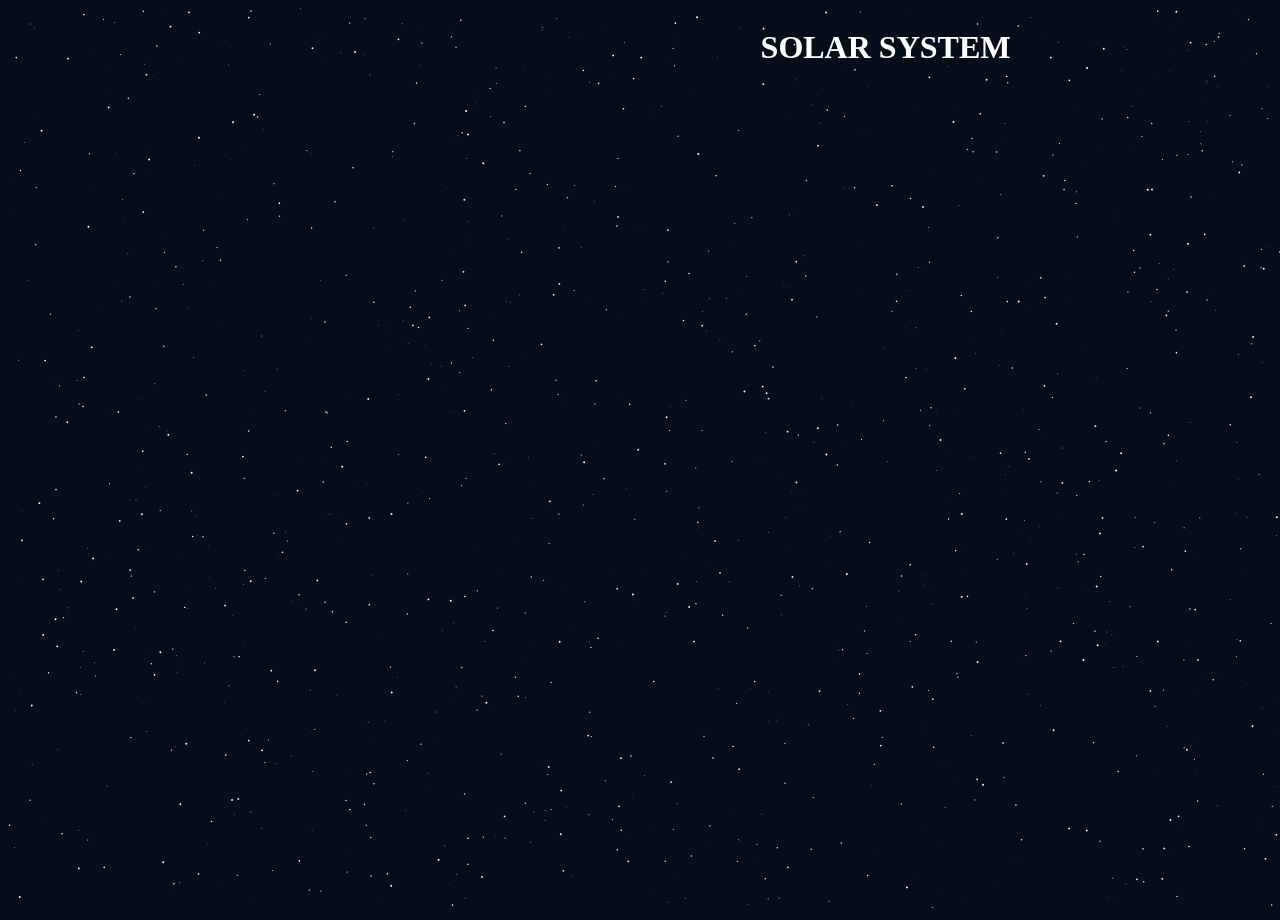
<file: index.html>
<!DOCTYPE html>
<html>
	<head>
		<link rel = "stylesheet" href = "style.css">

	</head>
	<body>
		
		<div class= "header">
			<h1>SOLAR SYSTEM</h1>
			
			<ul class="menu">
				<li class="learn">LEARN</li>
				<li class="play">PLAY</li>
			</ul>
		</div>
		<div class="sun">
			<img src = "pictures/sun.png" height = "500" width = "500">
		</div>
		<canvas id="canvas"></canvas>
		<script src="script.js"></script>
	</body>
</html>
</file>
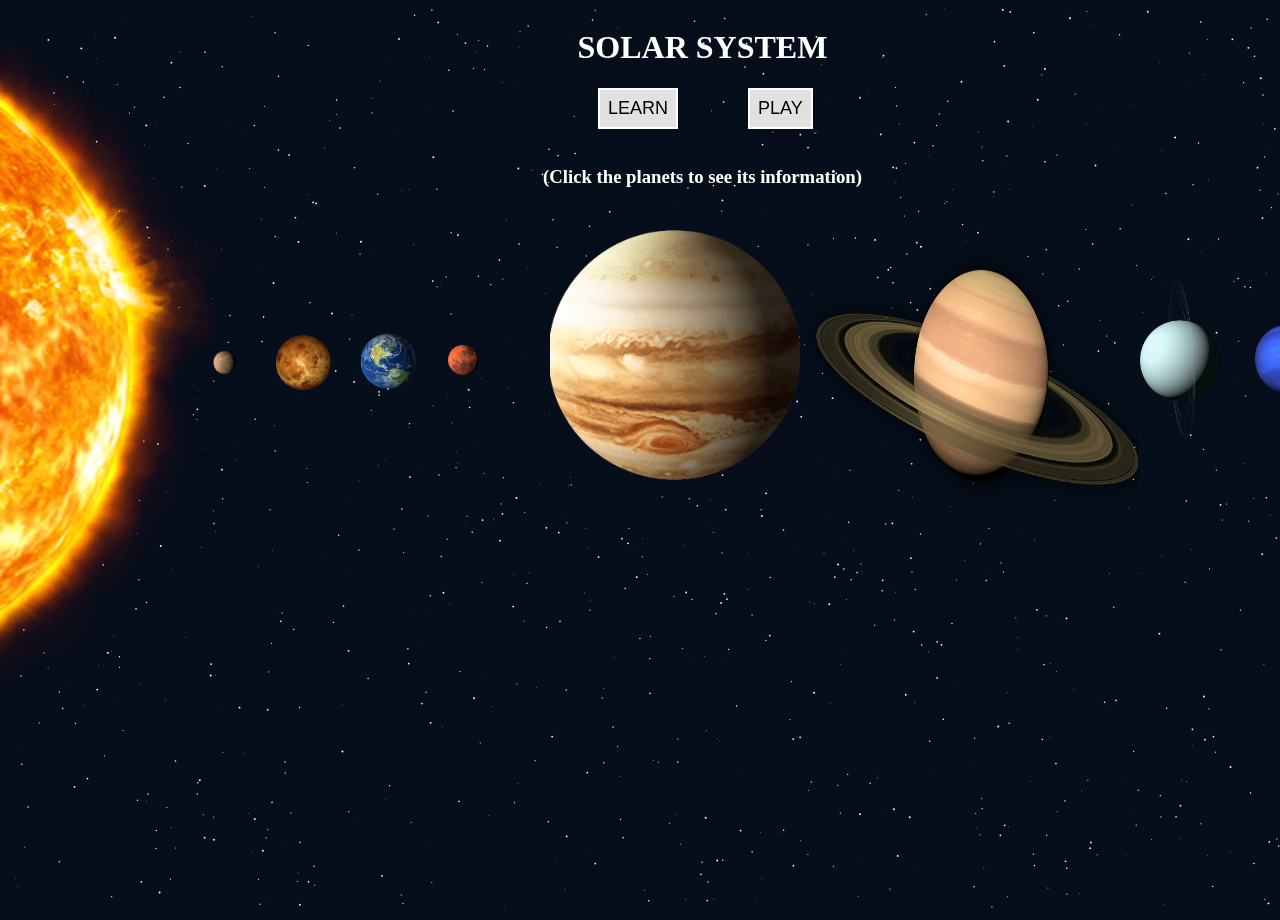
<file: Learn.html>
<!DOCTYPE html>
<html>
	<head>
		<link rel = "stylesheet" href = "style.css">

	</head>
	<body>
		
		<div class= "header">
			<h1>SOLAR SYSTEM</h1>
			
			<button class="learn"> LEARN </button>
  			<a href = "Play.html"><button class="play"> PLAY </button></a>
  			<br>
  			<br>
  			<h3>(Click the planets to see its information)</h3>
		</div>

		<div class="sun">
			<img src = "pictures/sun.png" height = "800" width = "800">
		</div>

		<div class="mercury">
			<img src = "pictures/mercury.png" height = "25" width = "25">
		</div>

		<div class="venus">
			<img src = "pictures/venus.png" height = "55" width = "55">
		</div>

		<div class="earth">
			<img src = "pictures/earth.png" height = "58" width = "58">
		</div>

		<div class="mars">
			<img src = "pictures/mars.png" height = "30" width = "30">
		</div>

		<div class="jupiter">
			<img src = "pictures/jupiter.png" height = "250" width = "250">
		</div>

		<div class="saturn">
			<img src = "pictures/saturn.png" height = "266" width = "350">

		</div>
		<div class="uranus">
			<img src = "pictures/uranus.png" height = "161" width = "80">
		</div>

		<div class="neptune">
			<img src = "pictures/neptune.png" height = "80" width = "80">
		</div>

		<canvas id="canvas"></canvas>
		<script src="script.js"></script>

	</body>
</html>
</file>
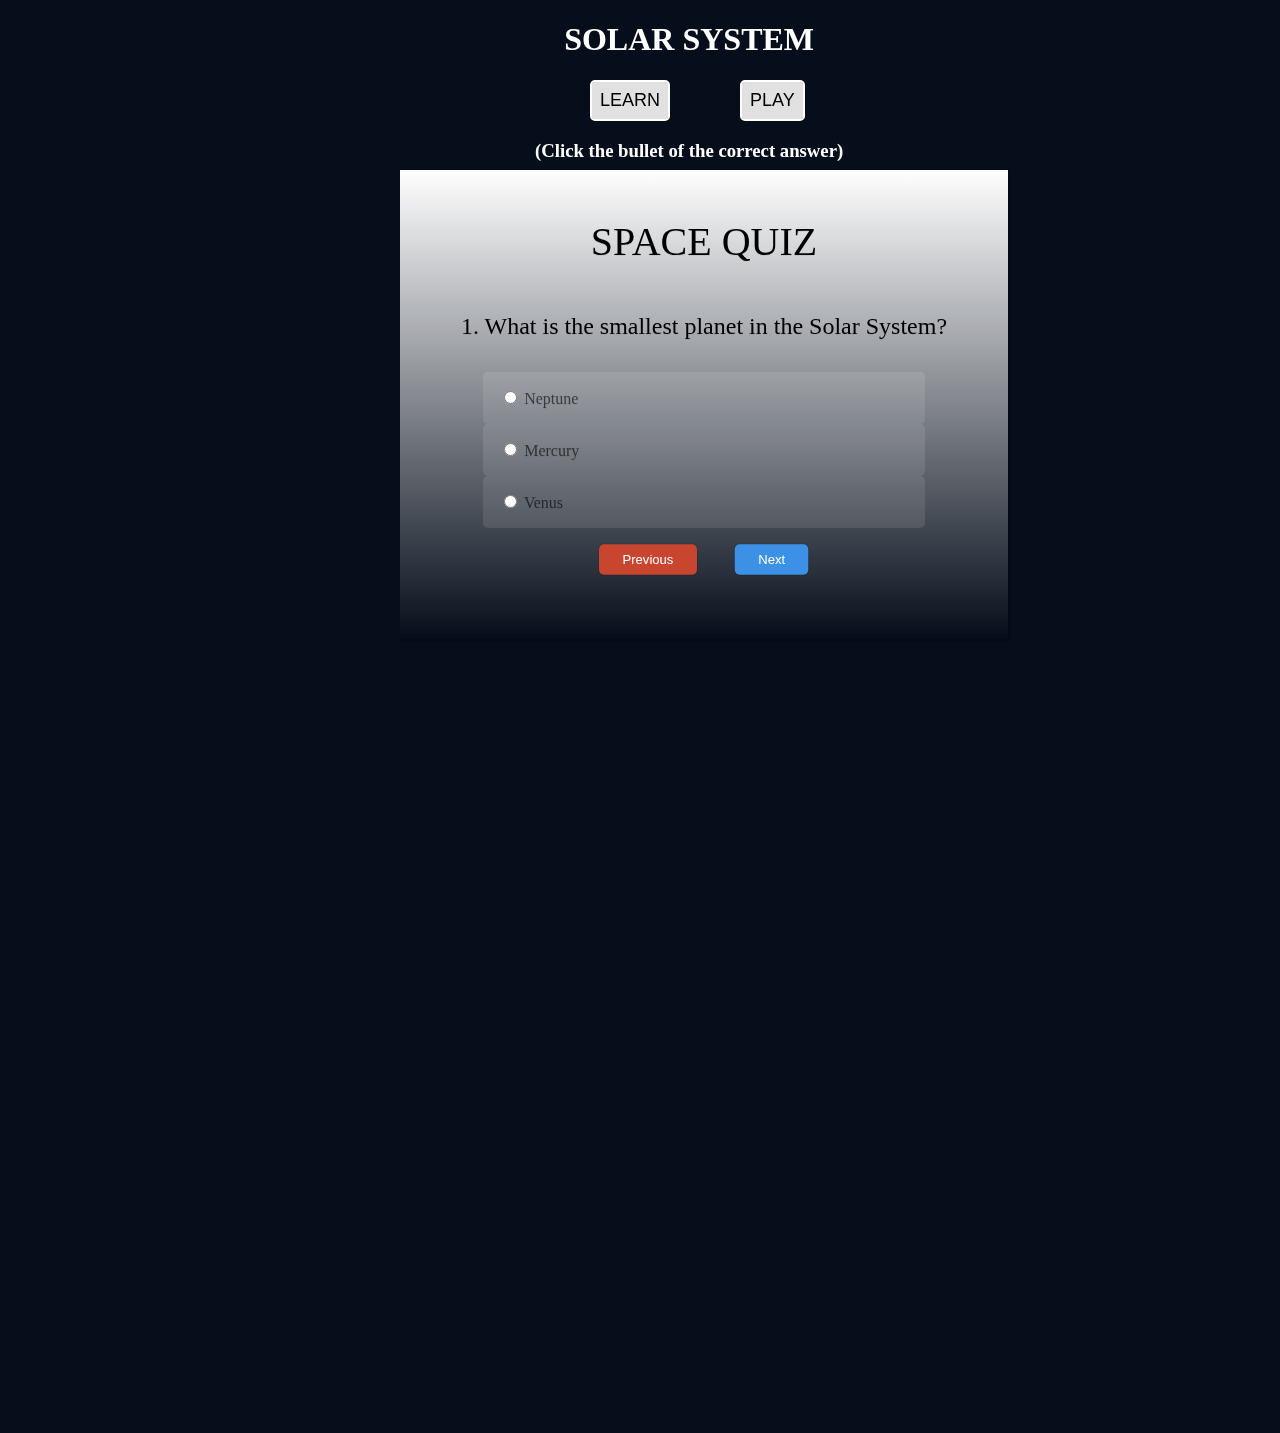
<file: Play.html>
<!DOCTYPE html>
<html>
	<head>
		<link rel = "stylesheet" href = "style.css">
		<link rel = "stylesheet" href = "style-play.css">
	</head>
	<body>
		
		<div class= "header">
			<h1>SOLAR SYSTEM</h1>
			
			<a href = "index.html"><button class="learn"> LEARN </button></a>
  			<a href = "Play.html"><button class="play"> PLAY </button></a>
  			<h3>(Click the bullet of the correct answer)</h3>
		</div>

		<div class="quiz-container">

        	<div class="title">
        		SPACE QUIZ
        	</div>

        	<div id="question" class="question"></div>
        	
        	<label class="option">
            	<input type="radio" name="option" value="1" />
            	<span class="option1"></span>
        	</label>

        	<label class="option">
            	<input type="radio" name="option" value="2" />
            	<span class="option2"></span>
        	</label>

        	<label class="option">
            	<input type="radio" name="option" value="3" />
            	<span class="option3"></span>
        	</label>

        	<!-- Buttons -->
       		<div class="controls">
            	<button class="previous">Previous</button>
            	<button class="next">Next</button>
        	</div>
    	</div>

    	<div class="result">

    	</div>
		<script src="script-play.js"></script>
	</body>
</html>
</file>
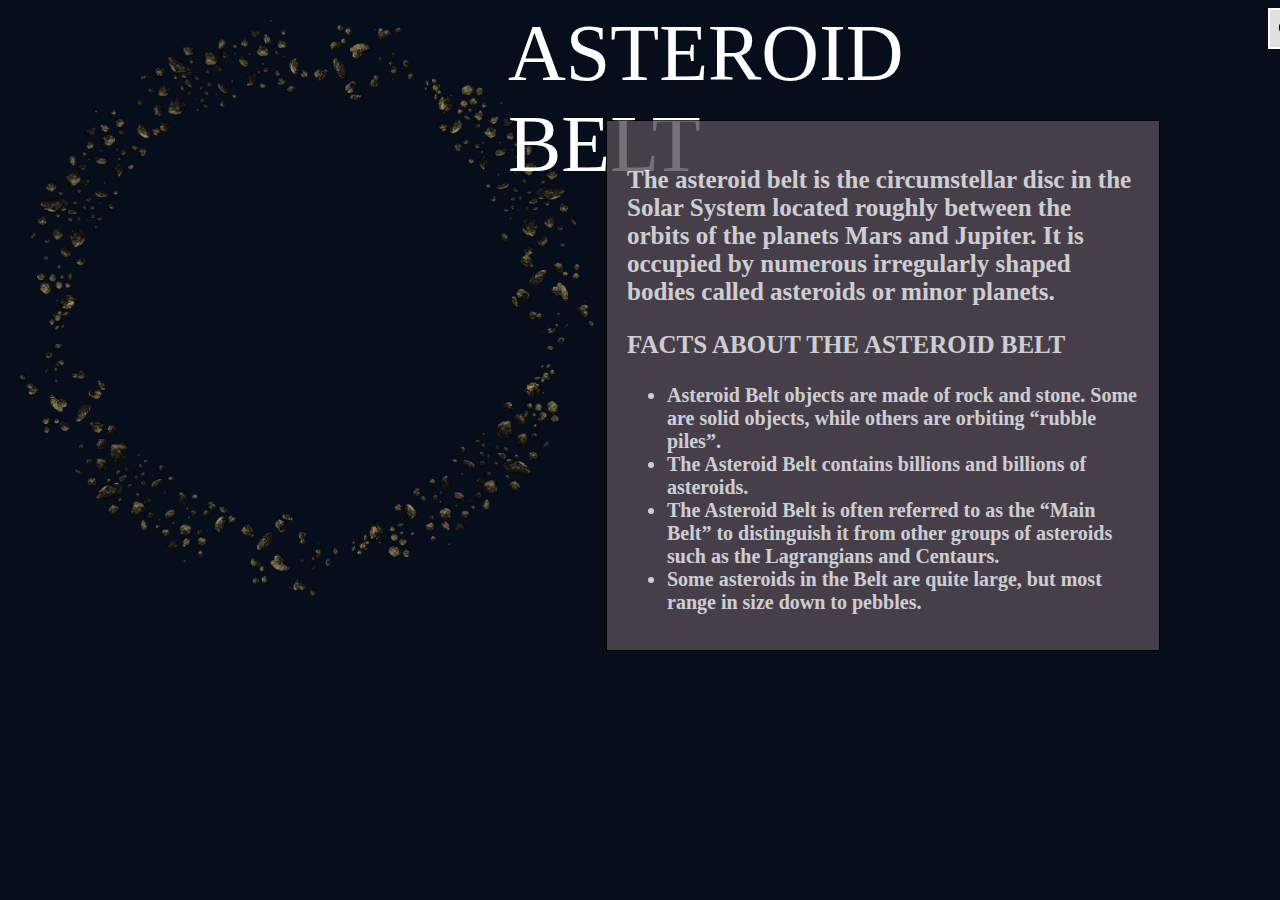
<file: planetInfo/asteroid.html>
<!DOCTYPE html>
<html>
	<head>
		<link rel = "stylesheet" id = "css" href = "style.css">
	</head>
	<body>
		
		<div class= "header">
			<div class="tophead">
				ASTEROID BELT
			</div>
			
  			<a href = "..\index.html">
  				<button class="close">
  					CLOSE 
  				</button>
  			</a>
		</div>

		<div class="asteroid">
			<img src = "..\pictures/asteroidbelt.gif" height = "600" width = "600">
		</div>
		
		
		
		<div class="container">
			<div class="asteroid-info">
				<p>The asteroid belt is the circumstellar disc in the Solar System located roughly between the orbits of the planets Mars and Jupiter. It is occupied by numerous irregularly shaped bodies called asteroids or minor planets.</p>

				<p>FACTS ABOUT THE ASTEROID BELT</p>
				<ul>
					<li>Asteroid Belt objects are made of rock and stone. Some are solid objects, while others are orbiting “rubble piles”.</li>
					<li>The Asteroid Belt contains billions and billions of asteroids.</li>
					<li>The Asteroid Belt is often referred to as the “Main Belt” to distinguish it from other groups of asteroids such as the Lagrangians and Centaurs.</li>
					<li>Some asteroids in the Belt are quite large, but most range in size down to pebbles.</li>
				</ul> 
			</div>
		</div>
		
	</body>
</html>
</file>
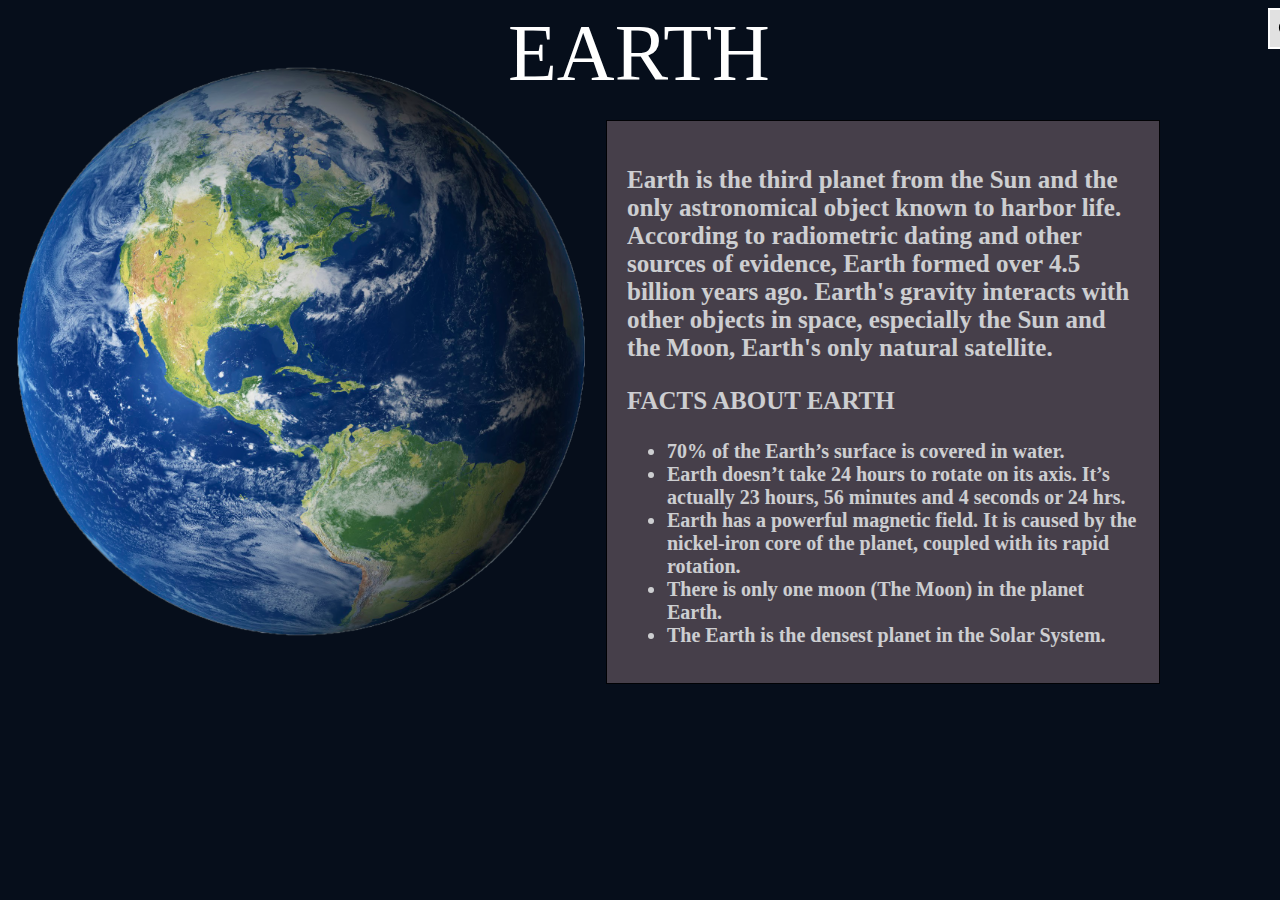
<file: planetInfo/earth.html>
<!DOCTYPE html>
<html>
	<head>
		<link rel = "stylesheet" id = "css" href = "style.css">
	</head>
	<body>
		
		<div class= "header">
			<div class="tophead">
				EARTH
			</div>
			
  			<a href = "..\index.html">
  				<button class="close">
  					CLOSE 
  				</button>
  			</a>
		</div>

		<div class="pic">
			<img src = "..\pictures/earth.png" height = "600" width = "600">
		</div>
		
		
		
		<div class="container">
			<div class="earth-info">
				<p>Earth is the third planet from the Sun and the only astronomical object known to harbor life. According to radiometric dating and other sources of evidence, Earth formed over 4.5 billion years ago. Earth's gravity interacts with other objects in space, especially the Sun and the Moon, Earth's only natural satellite.</p>

				<p>FACTS ABOUT EARTH</p>
				<ul>
					<li>70% of the Earth’s surface is covered in water.</li>
					<li>Earth doesn’t take 24 hours to rotate on its axis. It’s actually 23 hours, 56 minutes and 4 seconds or 24 hrs.</li>
					<li>Earth has a powerful magnetic field. It is caused by the nickel-iron core of the planet, coupled with its rapid rotation.</li>
					<li>There is only one moon (The Moon) in the planet Earth.</li>
					<li>The Earth is the densest planet in the Solar System.</li>
				</ul> 
			</div>
		</div>
		
	</body>
</html>
</file>
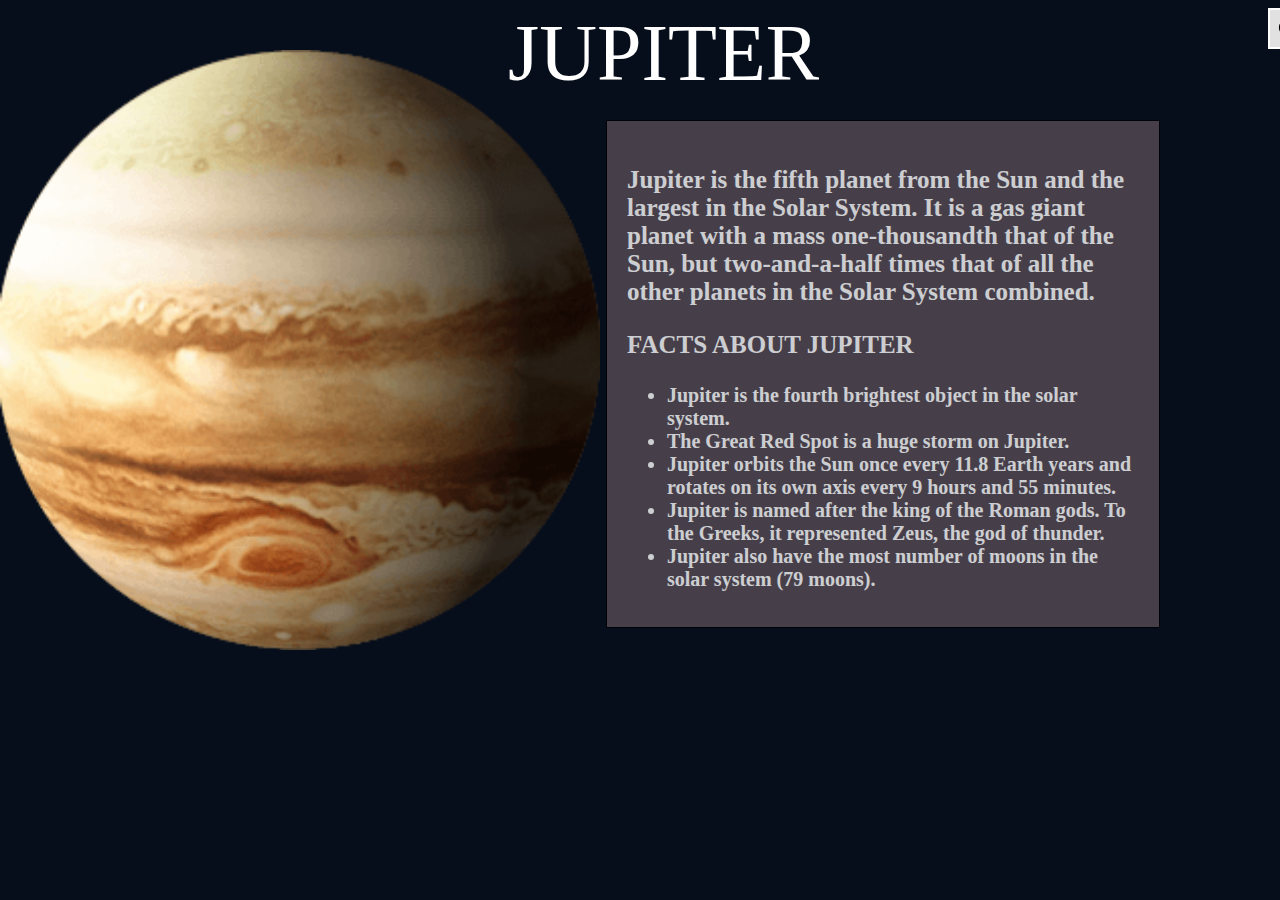
<file: planetInfo/jupiter.html>
<!DOCTYPE html>
<html>
	<head>
		<link rel = "stylesheet" id = "css" href = "style.css">
	</head>
	<body>
		
		<div class= "header">
			<div class="tophead">
				JUPITER
			</div>
			
  			<a href = "..\index.html">
  				<button class="close">
  					CLOSE 
  				</button>
  			</a>
		</div>

		<div class="pic">
			<img src = "..\pictures/jupiter.png" height = "600" width = "600">
		</div>
		
		
		
		<div class="container">
			<div class="jupiter-info">
				<p>Jupiter is the fifth planet from the Sun and the largest in the Solar System. It is a gas giant planet with a mass one-thousandth that of the Sun, but two-and-a-half times that of all the other planets in the Solar System combined.</p>

				<p>FACTS ABOUT JUPITER</p>
				<ul>
					<li>Jupiter is the fourth brightest object in the solar system.</li>
					<li>The Great Red Spot is a huge storm on Jupiter.</li>
					<li>Jupiter orbits the Sun once every 11.8 Earth years and rotates on its own axis every 9 hours and 55 minutes.</li>
					<li>Jupiter is named after the king of the Roman gods. To the Greeks, it represented Zeus, the god of thunder.</li>
					<li>Jupiter also have the most number of moons in the solar system (79 moons).</li>
				</ul> 
			</div>
		</div>
		
	</body>
</html>
</file>
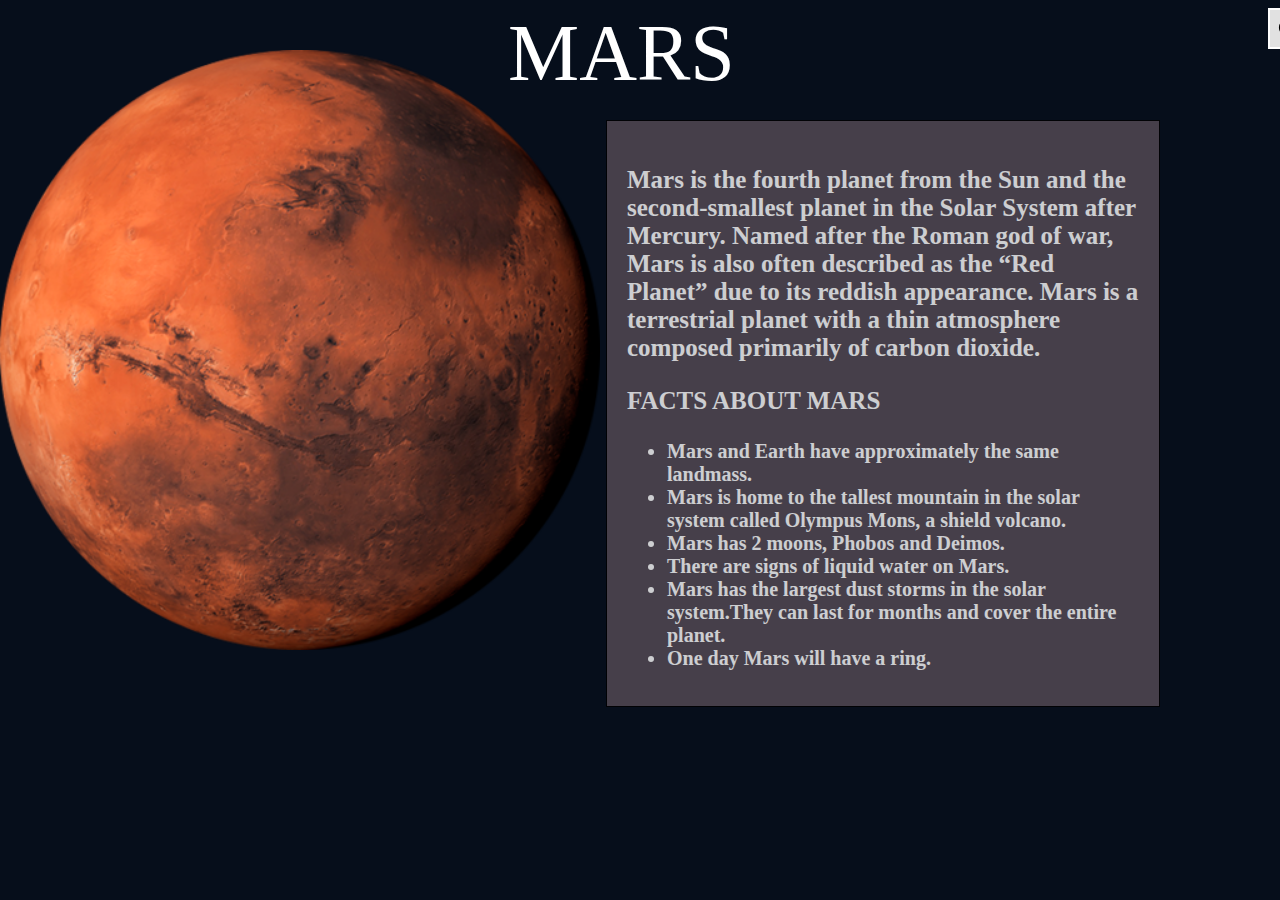
<file: planetInfo/mars.html>
<!DOCTYPE html>
<html>
	<head>
		<link rel = "stylesheet" id = "css" href = "style.css">
	</head>
	<body>
		
		<div class= "header">
			<div class="tophead">
				MARS
			</div>
			
  			<a href = "..\index.html">
  				<button class="close">
  					CLOSE 
  				</button>
  			</a>
		</div>

		<div class="pic">
			<img src = "..\pictures/mars.png" height = "600" width = "600">
		</div>
		
		
		
		<div class="container">
			<div class="mars-info">
				<p>Mars is the fourth planet from the Sun and the second-smallest planet in the Solar System after Mercury. Named after the Roman god of war, Mars is also often described as the “Red Planet” due to its reddish appearance. Mars is a terrestrial planet with a thin atmosphere composed primarily of carbon dioxide.</p>

				<p>FACTS ABOUT MARS</p>
				<ul>
					<li>Mars and Earth have approximately the same landmass.</li>
					<li>Mars is home to the tallest mountain in the solar system called Olympus Mons, a shield volcano.</li>
					<li>Mars has 2 moons, Phobos and Deimos.</li>
					<li>There are signs of liquid water on Mars.</li>
					<li>Mars has the largest dust storms in the solar system.They can last for months and cover the entire planet. </li>
					<li>One day Mars will have a ring.</li>
				</ul> 
			</div>
		</div>
		
	</body>
</html>
</file>
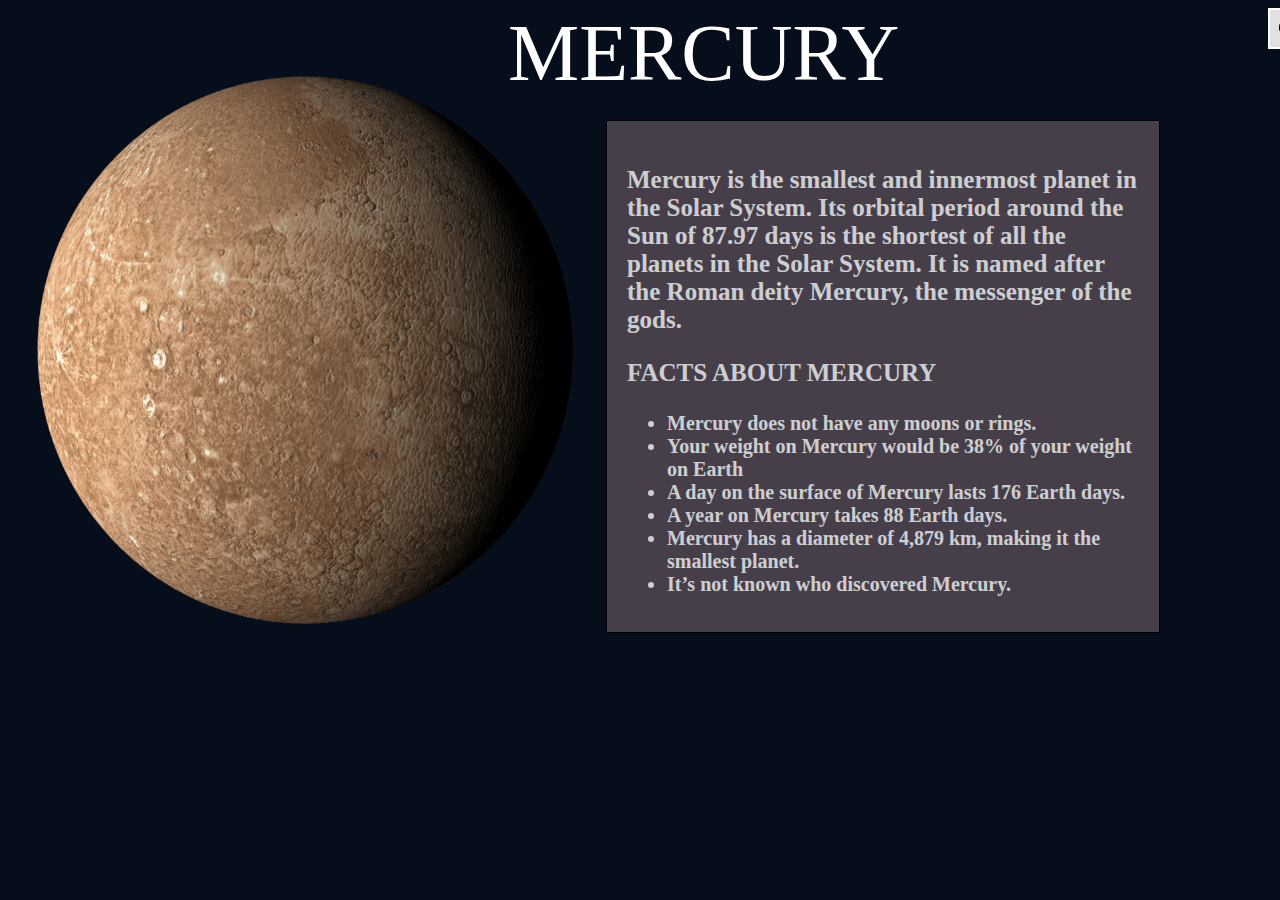
<file: planetInfo/mercury.html>
<!DOCTYPE html>
<html>
	<head>
		<link rel = "stylesheet" id = "css" href = "style.css">
	</head>
	<body>
		
		<div class= "header">
			<div class="tophead">
				MERCURY
			</div>
			
  			<a href = "..\index.html">
  				<button class="close">
  					CLOSE 
  				</button>
  			</a>
		</div>

		<div class="pic">
			<img src = "..\pictures/mercury.png" height = "600" width = "600">
		</div>
		
		
		
		<div class="container">
			<div class="mercury-info">
				<p>Mercury is the smallest and innermost planet in the Solar System. Its orbital period around the Sun of 87.97 days is the shortest of all the planets in the Solar System. It is named after the Roman deity Mercury, the messenger of the gods.</p>

				<p>FACTS ABOUT MERCURY</p>
				<ul>
					<li>Mercury does not have any moons or rings.</li>
					<li>Your weight on Mercury would be 38% of your weight on Earth</li>
					<li>A day on the surface of Mercury lasts 176 Earth days.</li>
					<li>A year on Mercury takes 88 Earth days.</li>
					<li>Mercury has a diameter of 4,879 km, making it the smallest planet.</li>
					<li>It’s not known who discovered Mercury.</li>
				</ul> 
			</div>
		</div>
		
	</body>
</html>
</file>
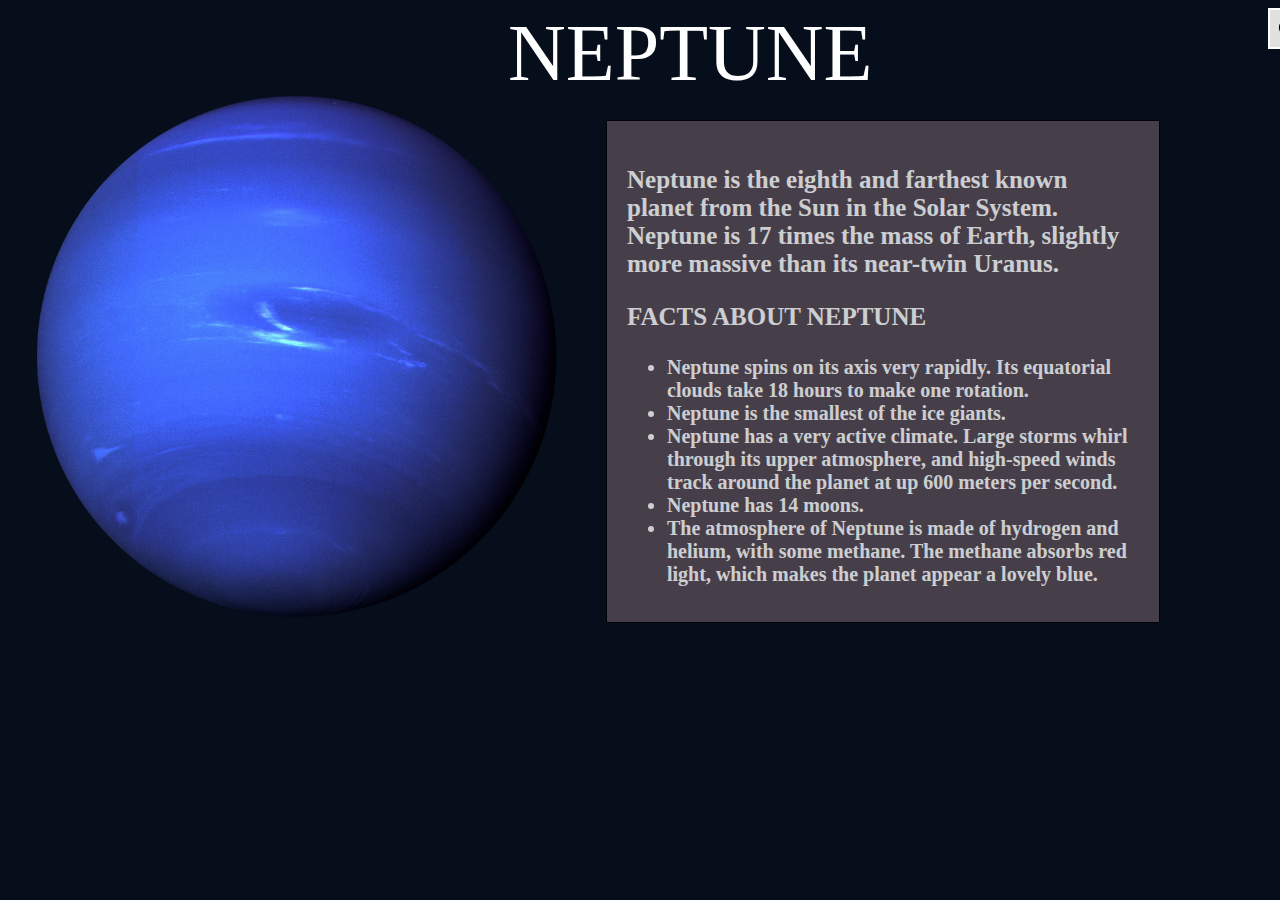
<file: planetInfo/neptune.html>
<!DOCTYPE html>
<html>
	<head>
		<link rel = "stylesheet" id = "css" href = "style.css">
	</head>
	<body>
		
		<div class= "header">
			<div class="tophead">
				NEPTUNE
			</div>
			
  			<a href = "..\index.html">
  				<button class="close">
  					CLOSE 
  				</button>
  			</a>
		</div>

		<div class="pic">
			<img src = "..\pictures/neptune.png" height = "600" width = "600">
		</div>
		
		
		
		<div class="container">
			<div class="neptune-info">
				<p>Neptune is the eighth and farthest known planet from the Sun in the Solar System. Neptune is 17 times the mass of Earth, slightly more massive than its near-twin Uranus. </p>

				<p>FACTS ABOUT NEPTUNE</p>
				<ul>
					<li>Neptune spins on its axis very rapidly. Its equatorial clouds take 18 hours to make one rotation. </li>
					<li>Neptune is the smallest of the ice giants.</li>
					<li>Neptune has a very active climate. Large storms whirl through its upper atmosphere, and high-speed winds track around the planet at up 600 meters per second. </li>
					<li>Neptune has 14 moons.</li>
					<li>The atmosphere of Neptune is made of hydrogen and helium, with some methane. The methane absorbs red light, which makes the planet appear a lovely blue. </li>
				</ul> 
			</div>
		</div>
		
	</body>
</html>
</file>
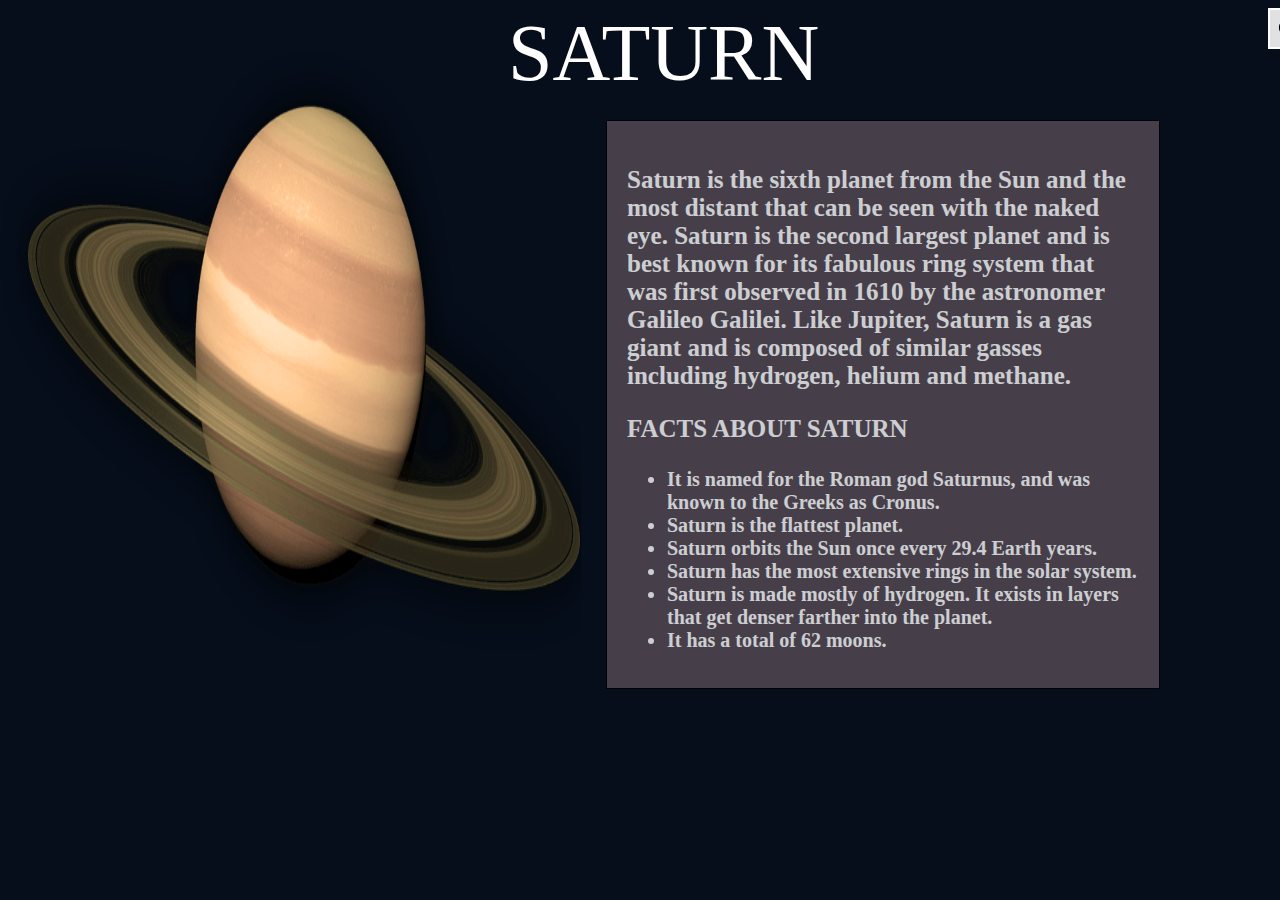
<file: planetInfo/saturn.html>
<!DOCTYPE html>
<html>
	<head>
		<link rel = "stylesheet" id = "css" href = "style.css">
	</head>
	<body>
		
		<div class= "header">
			<div class="tophead">
				SATURN
			</div>
			
  			<a href = "..\index.html">
  				<button class="close">
  					CLOSE 
  				</button>
  			</a>
		</div>

		<div class="pic">
			<img src = "..\pictures/saturn.png" height = "600" width = "600">
		</div>
		
		
		
		<div class="container">
			<div class="saturn-info">
				<p>Saturn is the sixth planet from the Sun and the most distant that can be seen with the naked eye. Saturn is the second largest planet and is best known for its fabulous ring system that was first observed in 1610 by the astronomer Galileo Galilei. Like Jupiter, Saturn is a gas giant and is composed of similar gasses including hydrogen, helium and methane.</p>

				<p>FACTS ABOUT SATURN</p>
				<ul>
					<li>It is named for the Roman god Saturnus, and was known to the Greeks as Cronus.</li>
					<li>Saturn is the flattest planet.</li>
					<li>Saturn orbits the Sun once every 29.4 Earth years.</li>
					<li>Saturn has the most extensive rings in the solar system.</li>
					<li>Saturn is made mostly of hydrogen. It exists in layers that get denser farther into the planet. </li>
					<li>It has a total of 62 moons.</li>
				</ul> 
			</div>
		</div>
		
	</body>
</html>
</file>
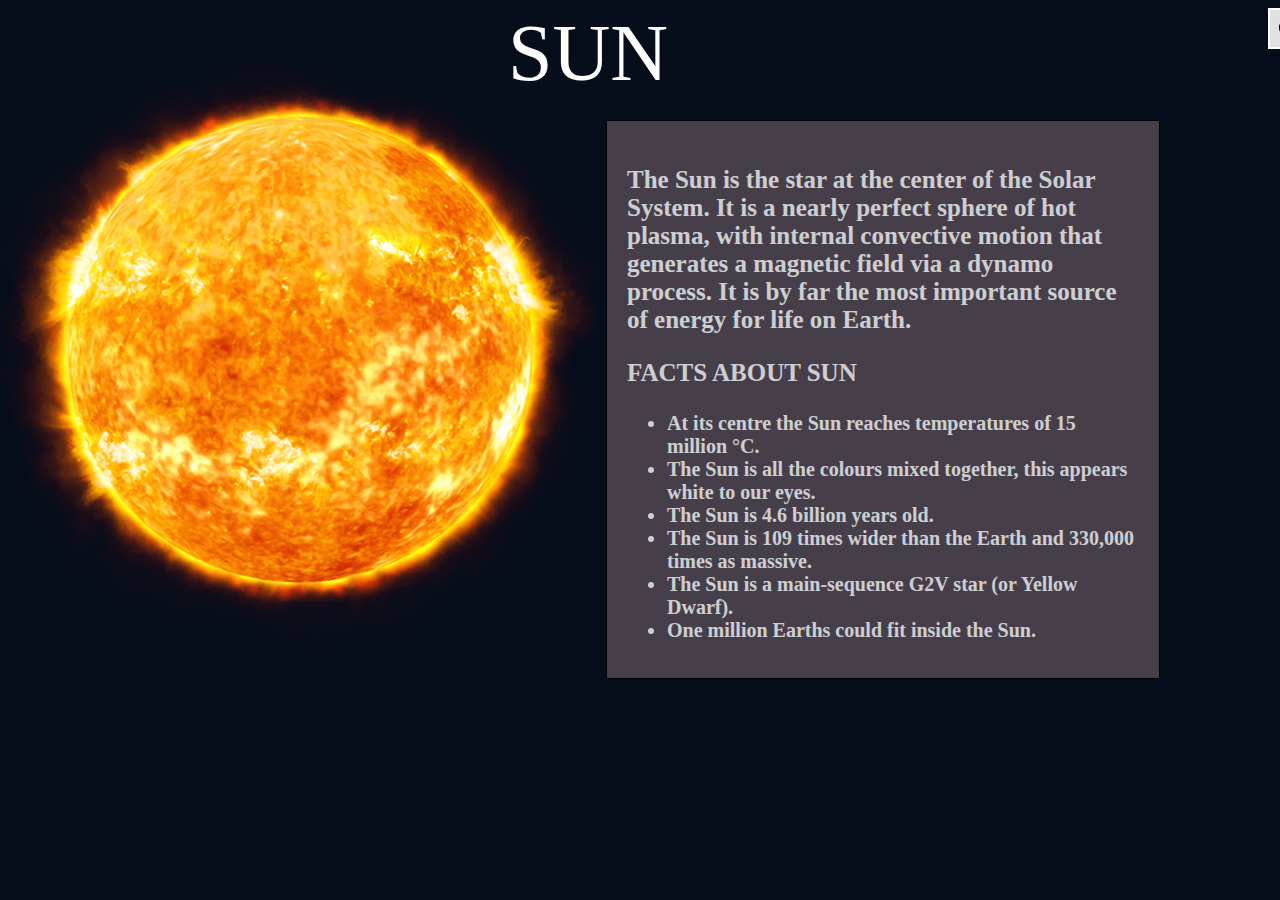
<file: planetInfo/sun.html>
<!DOCTYPE html>
<html>
	<head>
		<link rel = "stylesheet" id = "css" href = "style.css">
	</head>
	<body>
		
		<div class= "header">
			<div class="tophead">
				SUN
			</div>
			
  			<a href = "..\index.html">
  				<button class="close">
  					CLOSE 
  				</button>
  			</a>
		</div>

		<div class="pic">
			<img src = "..\pictures/sun.png" height = "600" width = "600">
		</div>
		
		
		
		<div class="container">
			<div class="sun-info">
				<p>The Sun is the star at the center of the Solar System. It is a nearly perfect sphere of hot plasma, with internal convective motion that generates a magnetic field via a dynamo process. It is by far the most important source of energy for life on Earth.</p>

				<p>FACTS ABOUT SUN</p>
				<ul>
					<li>At its centre the Sun reaches temperatures of 15 million °C.</li>
					<li>The Sun is all the colours mixed together, this appears white to our eyes.</li>
					<li>The Sun is 4.6 billion years old.</li>
					<li>The Sun is 109 times wider than the Earth and 330,000 times as massive.</li>
					<li>The Sun is a main-sequence G2V star (or Yellow Dwarf).</li>
					<li>One million Earths could fit inside the Sun.</li>
				</ul> 
			</div>
		</div>
		
	</body>
</html>
</file>
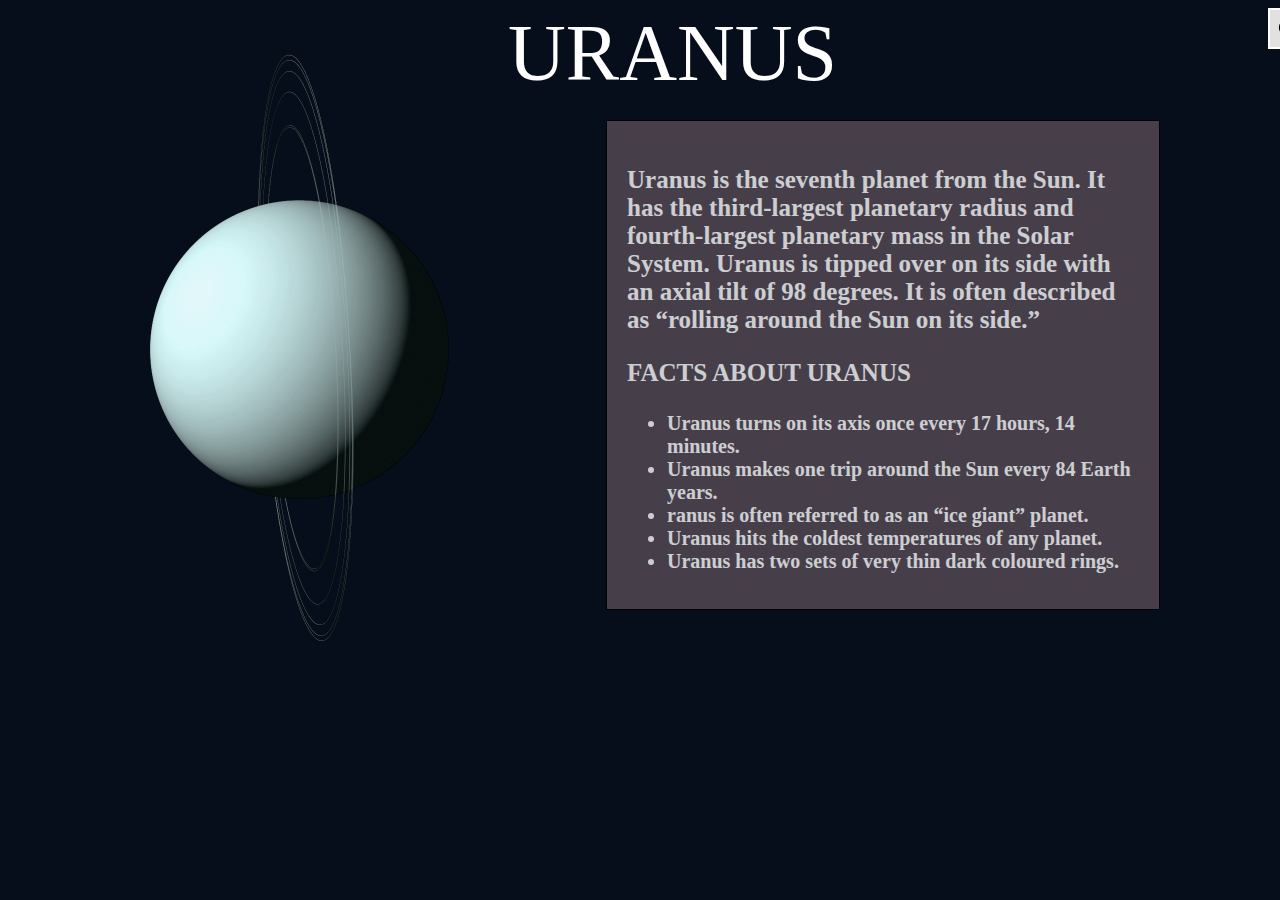
<file: planetInfo/uranus.html>
<!DOCTYPE html>
<html>
	<head>
		<link rel = "stylesheet" id = "css" href = "style.css">
	</head>
	<body>
		
		<div class= "header">
			<div class="tophead">
				URANUS
			</div>
			
  			<a href = "..\index.html">
  				<button class="close">
  					CLOSE 
  				</button>
  			</a>
		</div>

		<div class="uranus">
			<img src = "..\pictures/uranus.png" height = "600" width = "299">
		</div>
		
		
		
		<div class="container">
			<div class="uranus-info">
				<p>Uranus is the seventh planet from the Sun. It has the third-largest planetary radius and fourth-largest planetary mass in the Solar System.  Uranus is tipped over on its side with an axial tilt of 98 degrees. It is often described as “rolling around the Sun on its side.”</p>

				<p>FACTS ABOUT URANUS</p>
				<ul>
					<li>Uranus turns on its axis once every 17 hours, 14 minutes.</li>
					<li>Uranus makes one trip around the Sun every 84 Earth years.</li>
					<li>ranus is often referred to as an “ice giant” planet.</li>
					<li>Uranus hits the coldest temperatures of any planet.</li>
					<li>Uranus has two sets of very thin dark coloured rings.</li>
				</ul> 
			</div>
		</div>
		
	</body>
</html>
</file>
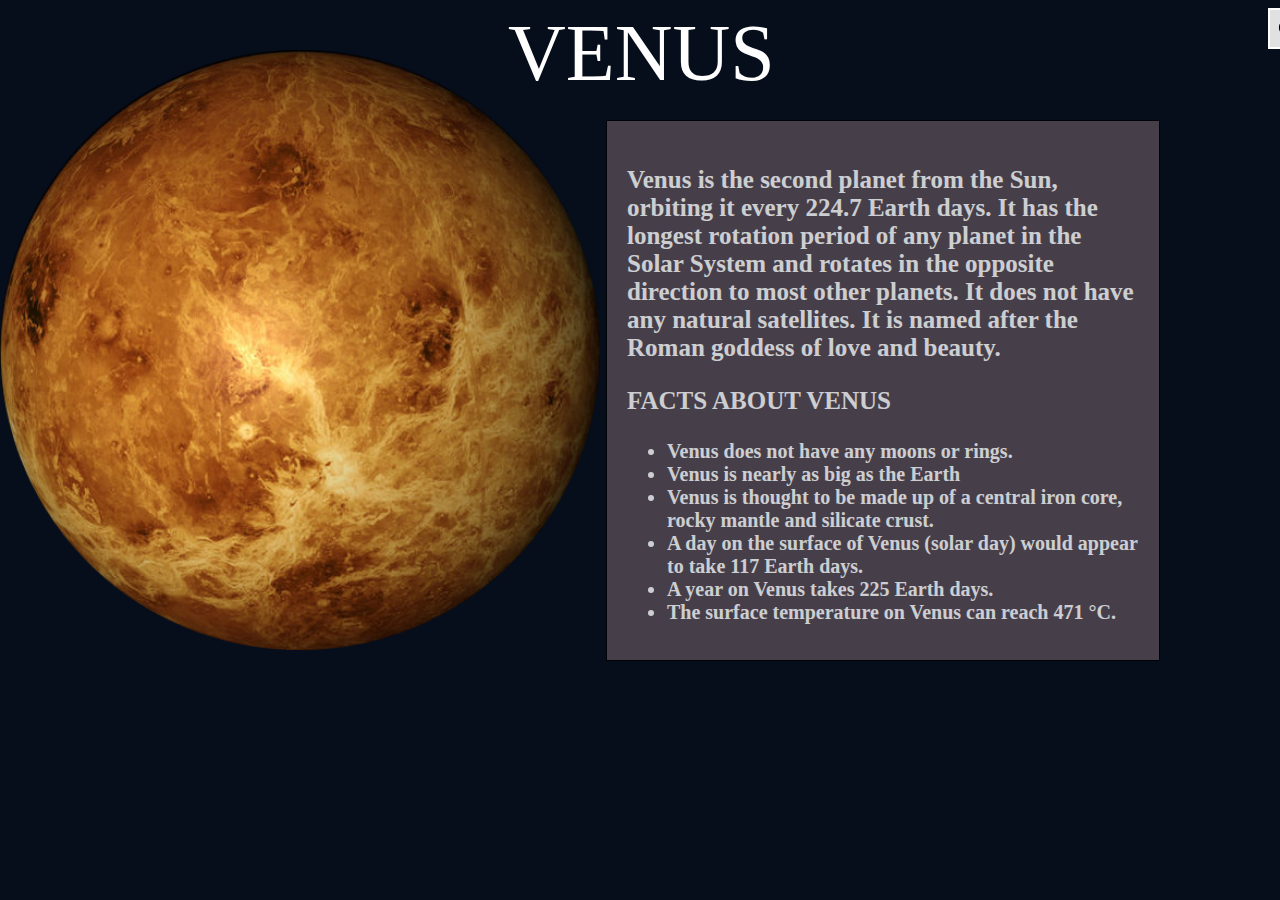
<file: planetInfo/venus.html>
<!DOCTYPE html>
<html>
	<head>
		<link rel = "stylesheet" id = "css" href = "style.css">
	</head>
	<body>
		
		<div class= "header">
			<div class="tophead">
				VENUS
			</div>
			
  			<a href = "..\index.html">
  				<button class="close">
  					CLOSE 
  				</button>
  			</a>
		</div>

		<div class="pic">
			<img src = "..\pictures/venus.png" height = "600" width = "600">
		</div>
		
		
		
		<div class="container">
			<div class="venus-info">
				<p>Venus is the second planet from the Sun, orbiting it every 224.7 Earth days. It has the longest rotation period of any planet in the Solar System and rotates in the opposite direction to most other planets. It does not have any natural satellites. It is named after the Roman goddess of love and beauty. </p>

				<p>FACTS ABOUT VENUS</p>
				<ul>
					<li>Venus does not have any moons or rings.</li>
					<li>Venus is nearly as big as the Earth</li>
					<li>Venus is thought to be made up of a central iron core, rocky mantle and silicate crust.</li>
					<li>A day on the surface of Venus (solar day) would appear to take 117 Earth days.</li>
					<li>A year on Venus takes 225 Earth days.</li>
					<li>The surface temperature on Venus can reach 471 °C.</li>
				</ul> 
			</div>
		</div>
		
	</body>
</html>
</file>
<file: style.css>
body {
  background: #060e1b;
  overflow: hidden;
}

.header{
	position: fixed;
	color: white;
}
h1, h3{
	text-align: center;
	margin-left: 535px;
}
.menu, li{
	margin-left: 550px;
	margin-top: -20px;
 	float: left;
	position: relative;
}

.learn, .play{
	background-color: #33708f;
 	border:2px solid white;
	padding: 8px;
	font-size:18px;
  	color:black;
  	position:absolute;
  	left:590px;
  	cursor: pointer;  	
}
.learn{
  display: inline-block;
  vertical-align: middle;
  -webkit-transform: perspective(1px) translateZ(0);
  transform: perspective(1px) translateZ(0);
  box-shadow: 0 0 1px rgba(0, 0, 0, 0);
  position: relative;
  background: purple;
  -webkit-transition-property: color;
  transition-property: color;
  -webkit-transition-duration: 0.3s;
  transition-duration: 0.3s;
}
.play{
  display: inline-block;
  vertical-align: middle;
  -webkit-transform: perspective(1px) translateZ(0);
  transform: perspective(1px) translateZ(0);
  box-shadow: 0 0 1px rgba(0, 0, 0, 0);
  position: relative;
  background: purple;
  -webkit-transition-property: color;
  transition-property: color;
  -webkit-transition-duration: 0.3s;
  transition-duration: 0.3s;
}
.learn:before {
  content: "";
  position: absolute;
  z-index: -1;
  top: 0;
  bottom: 0;
  left: 0;
  right: 0;
  background: #e1e1e1;
  -webkit-transform: scaleX(1);
  transform: scaleX(1);
  -webkit-transform-origin: 50%;
  transform-origin: 50%;
  -webkit-transition-property: transform;
  transition-property: transform;
  -webkit-transition-duration: 0.3s;
  transition-duration: 0.3s;
  -webkit-transition-timing-function: ease-out;
  transition-timing-function: ease-out;
}
.play:before {
  content: "";
  position: absolute;
  z-index: -1;
  top: 0;
  bottom: 0;
  left: 0;
  right: 0;
  background: #e1e1e1;
  -webkit-transform: scaleX(1);
  transform: scaleX(1);
  -webkit-transform-origin: 50%;
  transform-origin: 50%;
  -webkit-transition-property: transform;
  transition-property: transform;
  -webkit-transition-duration: 0.3s;
  transition-duration: 0.3s;
  -webkit-transition-timing-function: ease-out;
  transition-timing-function: ease-out;
}
.play:hover, .play:focus, .play:active {
  color: white;
}
.play:hover:before, .play:focus:before,  .play:active:before {
  -webkit-transform: scaleX(0);
  transform: scaleX(0);
}
.learn:hover, .learn:focus, .learn:active {
  color: white;
}
.learn:hover:before, .learn:focus:before,  .learn:active:before {
  -webkit-transform: scaleX(0);
  transform: scaleX(0);
}
.play{
	position: absolute;
	left: 740px;
}
.sun{
	position: absolute;
	top: -40px;
	left: -580px;
	cursor: pointer;
}
.mercury{
	position: absolute;
	top: 350px;
	left: 212px;
	cursor: pointer;
}
.venus{
	position: absolute;
	top: 335px;
	left: 276px;
	cursor: pointer;
}
.earth{
	position: absolute;
	top: 332px;
	left: 359px;
	cursor: pointer;
}
.mars{
	position: absolute;
	top: 345px;
	left: 448px;
	cursor: pointer;
}
.jupiter{
	position: absolute;
	top: 230px;
	left: 550px;
	cursor: pointer;
}
.saturn{
	position: absolute;
	top: 245px;
	left: 800px;
	cursor: pointer;
}
.uranus{
	position: absolute;
	top: 280px;
	left: 1140px;
	cursor: pointer;
}
.neptune{
	position: absolute;
	top: 318px;
	left: 1250px;
	cursor: pointer;
}
.mercury, .venus, .earth, .mars, .saturn, .jupiter, .neptune, .uranus:hover{
  -webkit-transform: perspective(1px) translateZ(0);
  transform: perspective(1px) translateZ(0);
  box-shadow: 0 0 1px rgba(0, 0, 0, 0);
  -webkit-transition-duration: 0.3s;
  transition-duration: 0.3s;
  -webkit-transition-property: transform;
  transition-property: transform;
}
.mercury:hover, .mercury:focus, .mercury:active {
  -webkit-transform: scale(4.4);
  transform: scale(4.4);
}
.venus:hover, .venus:focus, .venus:active {
  -webkit-transform: scale(2.2);
  transform: scale(2.2);
}
.earth:hover, .earth:focus, .earth:active {
  -webkit-transform: scale(2.2);
  transform: scale(2.2);
}
.mars:hover, .mars:focus, .mars:active {
  -webkit-transform: scale(3.3);
  transform: scale(3.3);
}
.jupiter:hover, .jupiter:focus, .jupiter:active {
  -webkit-transform: scale(1.1);
  transform: scale(1.1);
}
.saturn:hover, .saturn:focus, .saturn:active {
  -webkit-transform: scale(1.1);
  transform: scale(1.1);
}
.uranus:hover, .uranus:focus, .uranus:active {
  -webkit-transform: scale(2.2);
  transform: scale(2.2);
}
.neptune:hover, .neptune:focus, .neptune:active {
  -webkit-transform: scale(2.2);
  transform: scale(2.2);
}
</file>
<file: style-play.css>
body {
  margin: 0;
  padding: 0;
  font-family: "AgencyFB";
  font-weight: 100;
}
.quiz-container {
  position: relative;
  top: 170px;
  left: 400px;
  align-items: center;
  align-content: center;
  box-shadow: 1px 1px 1px 1px rgba(0, 0, 0, 0.2);
  text-shadow: 1px 1px white;
  padding: 3rem;
  text-shadow: 0 1px #00000010;
  width: 40%;
  display: flex;
  flex-direction: column;
  background: linear-gradient(360deg, transparent, #ffffff);
  min-height: 40%;
}
.title {
  margin-top: 0;
  margin-bottom: 1rem;
  color: black;
  font-weight: 400;
  font-size: 2.5rem;
  text-align: center;
  text-transform: uppercase;
}
.question {
  margin: 2rem 0;
  font-size: 1.5rem;
}
.option {
  padding: 1rem;
  color: #00000095;
  background: rgba(255, 255, 255, 0.1);
  width: 80%;
  border-radius: 5px;
  transition: all 0.3s;
}
.option:hover {
  background: rgba(255, 255, 255, 0.4);
}
.option input:checked .option {
  background: #08038c;
  color: #000;
}
.controls > * {
  margin: 1rem;
}
button {
  padding: 0.5rem 1.5rem;
  border: none;
  box-shadow: 0 0 0 1px rgba(0, 0, 0, 0.1);
  border-radius: 5px;
  font-weight: 300;
  color: white;
  outline: none;
  transform: scale(0.98);
  transition: all 0.2s;
}
button.previous {
  background: #c84630;
}
button.next {
  background: #3c91e6;
}
button.restart {
  background: #0cf574;
  color: #00000050;
  font-size: 2rem;
  margin-bottom: 1rem;
  transition: all 0.5s;
}
button.restart:hover {
  color: #00000098;
}
button:hover,
button:focus {
  transform: scale(1);
  font-weight: 500;
  box-shadow: 1px 1px 1px rgba(255, 255, 255, 0.5);
}
.result {
  display: flex;
  flex-direction: column;
  padding: 2rem;
  justify-content: center;
  align-items: center;
  text-align: center;
  font-size: 2.5rem;
  min-height: 100vh;
}
.summary {
  font-size: 1rem;
  text-shadow: 1px 1px black;
  color: black;
  background: linear-gradient(400deg, transparent, #ffffff);
  border-radius: 5px;
  display: flex;
  flex-direction: column;
  padding: 0 2rem;
  margin-bottom: 2rem;
}
.summary h1 {
  align-self: center;
  justify-content: center;
}
</file>
<file: planetInfo/style.css>
body {
  background: #060e1b;
  overflow: hidden;
}

.header{
	position: absolute;
	color: white;
}
.tophead{
	position: absolute;
	color: white;
	font-family: "Aharoni";
	font-size: 80px;
	font-weight: 20px;
	left: 500px;
}

h1, h3{
	text-align: center;
	margin-left: 535px;
  font-family: "BatangChe";
}

.close{
	background-color: #33708f;
 	border:2px solid white;
	padding: 8px;
	font-size:18px;
  	color:black;
  	position:absolute;
  	top: 0px;
  	left: 1260px;
  	cursor: pointer;  	
}
.close{
  display: inline-block;
  vertical-align: middle;
  -webkit-transform: perspective(1px) translateZ(0);
  transform: perspective(1px) translateZ(0);
  box-shadow: 0 0 1px rgba(0, 0, 0, 0);
  position: relative;
  background: red;
  -webkit-transition-property: color;
  transition-property: color;
  -webkit-transition-duration: 0.3s;
  transition-duration: 0.3s;
}
.close:before {
  content: "";
  position: absolute;
  z-index: -1;
  top: 0;
  bottom: 0;
  left: 0;
  right: 0;
  background: #e1e1e1;
  -webkit-transform: scaleX(1);
  transform: scaleX(1);
  -webkit-transform-origin: 50%;
  transform-origin: 50%;
  -webkit-transition-property: transform;
  transition-property: transform;
  -webkit-transition-duration: 0.3s;
  transition-duration: 0.3s;
  -webkit-transition-timing-function: ease-out;
  transition-timing-function: ease-out;
}
.close:hover, .close:focus, .close:active {
  color: white;
}
.close:hover:before, .close:focus:before,  .close:active:before {
  -webkit-transform: scaleX(0);
  transform: scaleX(0);
}
.pic{
	position: absolute;
	top: 50px;
	left: 0px;
	float: left;
}
.uranus{
	position: absolute;
	top: 50px;
	left: 150px;
	float: left;
}
.container{
	position: absolute;
	top: 120px;
	right: 120px;
  	padding: 20px;
  	width: 40%;
  	min-height: 40%;
  	background-color: #574C56;
  	border: 1px solid black;
  	opacity: 0.8;
  	filter: alpha(opacity=60);
}
p{
	font-weight: bold;
	font-size: 25px;
	color: white;
}
li{
	font-weight: bold;
	font-size: 20px;
	color: white
}
</file>
